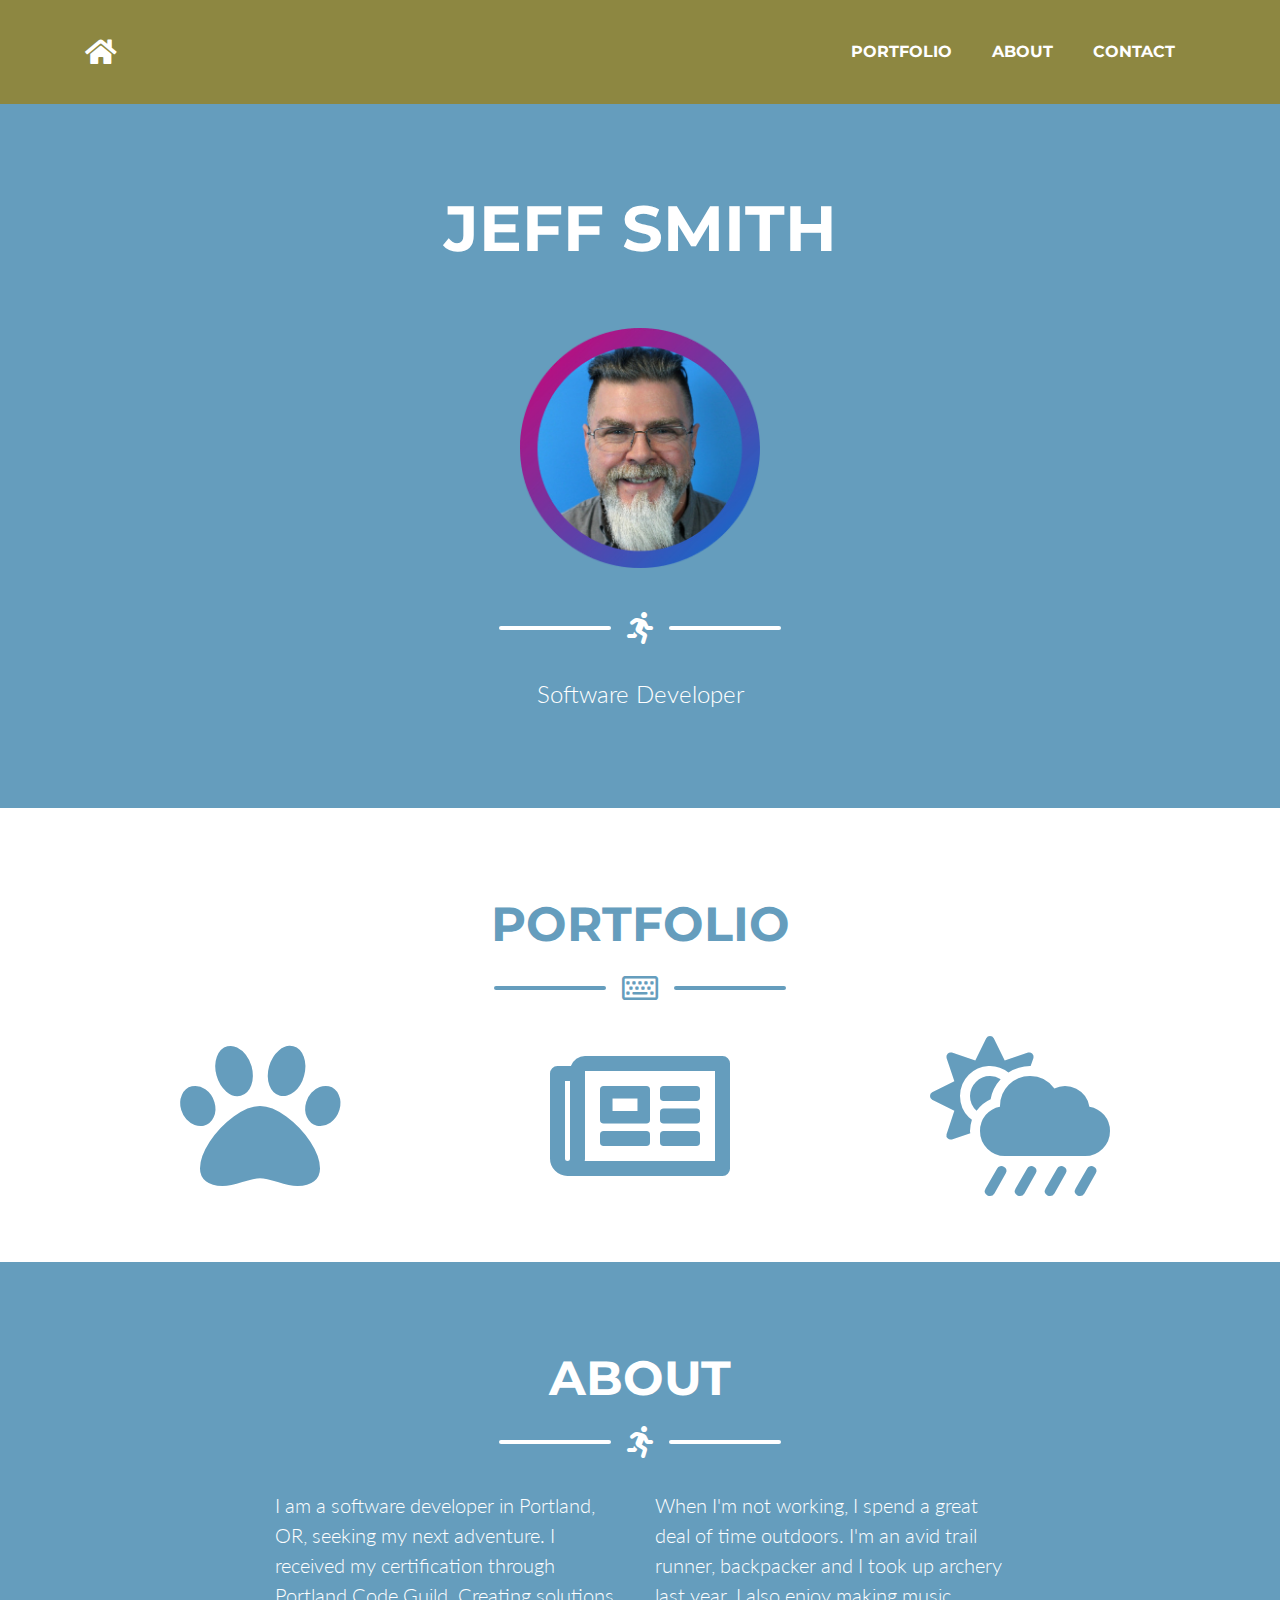
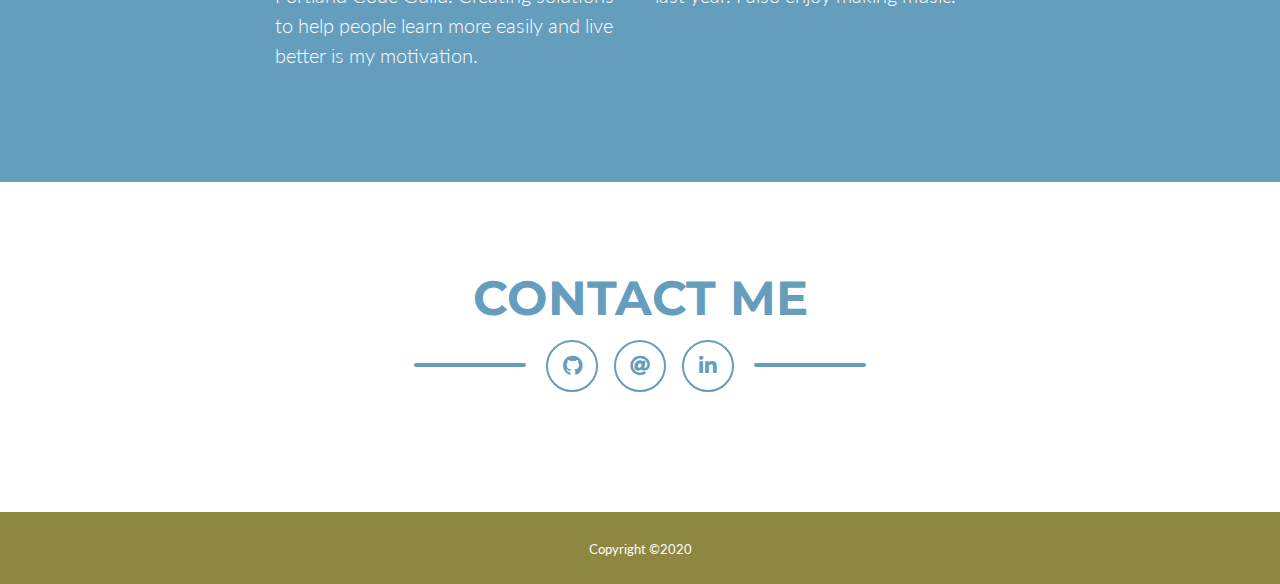
<file: index.html>
<!DOCTYPE html>
<html lang="en">

<head>

    <meta charset="utf-8">
    <meta name="viewport" content="width=device-width, initial-scale=1, shrink-to-fit=no">
    <meta name="description" content="">
    <meta name="author" content="Jeffery Smith">

    <title>Jeff Smith - Software Developer</title>

    <!-- Custom fonts for this theme -->
    <link href="vendor/fontawesome-free/css/all.min.css" rel="stylesheet" type="text/css">
    <link href="https://fonts.googleapis.com/css?family=Montserrat:400,700" rel="stylesheet" type="text/css">
    <link href="https://fonts.googleapis.com/css?family=Lato:400,700,400italic,700italic" rel="stylesheet" type="text/css">

    <!-- Theme CSS -->
    <link href="css/freelancer.min.css" rel="stylesheet">

</head>

<body id="page-top">

    <!-- Navigation -->
    <nav class="navbar navbar-expand-lg bg-secondary text-uppercase fixed-top" id="mainNav">
        <div class="container">
            <a class="navbar-brand js-scroll-trigger" href="#page-top"><i class="fas fa-home"></i>
            </a>
            <button class="navbar-toggler navbar-toggler-right text-uppercase font-weight-bold bg-primary text-white rounded" type="button" data-toggle="collapse" data-target="#navbarResponsive" aria-controls="navbarResponsive" aria-expanded="false" aria-label="Toggle navigation">
                Menu
                <i class="fas fa-bars"></i>
            </button>
            <div class="collapse navbar-collapse" id="navbarResponsive">
                <ul class="navbar-nav ml-auto">
                    <li class="nav-item mx-0 mx-lg-1">
                        <a class="nav-link py-3 px-0 px-lg-3 rounded js-scroll-trigger" href="#portfolio">Portfolio</a>
                    </li>
                    <li class="nav-item mx-0 mx-lg-1">
                        <a class="nav-link py-3 px-0 px-lg-3 rounded js-scroll-trigger" href="#about">About</a>
                    </li>
                    <li class="nav-item mx-0 mx-lg-1">
                        <a class="nav-link py-3 px-0 px-lg-3 rounded js-scroll-trigger" href="#contact">Contact</a>
                    </li>
                </ul>
            </div>
        </div>
    </nav>

    <!-- Masthead -->
    <header class="masthead bg-primary text-white text-center">
        <div class="container d-flex align-items-center flex-column">

            <!-- Masthead Heading -->
            <h1 class="masthead-heading text-uppercase mb-5">Jeff Smith</h1><br>

            <!-- Masthead Avatar Image -->
            <img class="masthead-avatar mb-3" src="img/Jeff-circle-cropped.png" alt="Jeff Smith">

            <!-- Icon Divider -->
            <div class="divider-custom divider-light">
                <div class="divider-custom-line"></div>
                <div class="divider-custom-icon">
                    <i class="fas fa-running"></i>
                </div>
                <div class="divider-custom-line"></div>
            </div>

            <!-- Masthead Subheading -->
            <p class="masthead-subheading font-weight-light mb-0">Software Developer</p>

        </div>
    </header>

    <!-- Portfolio Section -->
    <section class="page-section portfolio" id="portfolio">
        <div class="container">

            <!-- Portfolio Section Heading -->
            <h2 class="page-section-heading text-center text-uppercase text-secondary mb-0">Portfolio</h2>

            <!-- Icon Divider -->
            <div class="divider-custom">
                <div class="divider-custom-line"></div>
                <div class="divider-custom-icon">
                    <i class="far fa-keyboard"></i>
                </div>
                <div class="divider-custom-line"></div>
            </div>

            <!-- Portfolio Grid Items -->
            <div class="row">

                <!-- Portfolio Item 1 -->
                <div class="col-md-6 col-lg-4">
                    <!-- <div class="portfolio-item mx-auto" data-toggle="modal" data-target="#portfolioModal1"> -->
                    <div class="portfolio-item mx-auto" data-toggle="modal" data-target="#portfolioModal1">
                        <div class="portfolio-item-caption d-flex align-items-center justify-content-center h-100 w-100">
                            <div class="portfolio-item-caption-content text-center text-white">
                                <p>Petster! Pet Adoption Portal</p>
                            </div>
                        </div>
                        <i class="fas fa-paw fa-10x  style=display: inline-block"></i>
                    </div>
                </div>

                <!-- Portfolio Item 2 -->
                <div class="col-md-6 col-lg-4">
                    <div class="portfolio-item mx-auto" data-toggle="modal" data-target="#portfolioModal2">
                        <div class="portfolio-item-caption d-flex align-items-center justify-content-center h-100 w-100">
                            <div class="portfolio-item-caption-content text-center text-white">
                                <p>Happy Times-Good News Press</p>
                            </div>
                        </div>
                        <i class="far fa-newspaper fa-10x  style=display: inline-block"></i>
                    </div>
                </div>

                <!-- Portfolio Item 3 -->
                <div class="col-md-6 col-lg-4">
                    <div class="portfolio-item mx-auto" data-toggle="modal" data-target="#portfolioModal3">
                        <div class="portfolio-item-caption d-flex align-items-center justify-content-center display-inline-block h-100 w-100">
                            <div class="portfolio-item-caption-content text-center text-white">
                                <p>Weatherman</p>
                            </div>
                        </div>
                        <i class="fas fa-cloud-sun-rain fa-10x  style=display: inline-block"></i>
                    </div>
                </div>

                <!-- Portfolio Item 4
                <div class="col-md-6 col-lg-4">
                    <div class="portfolio-item mx-auto" data-toggle="modal" data-target="#portfolioModal4">
                        <div class="portfolio-item-caption d-flex align-items-center justify-content-center h-100 w-100">
                            <div class="portfolio-item-caption-content text-center text-white">
                                <i class="fas fa-plus fa-3x"></i>
                            </div>
                        </div>
                        <img class="img-fluid" src="img/portfolio/game.png" alt="">
                    </div>
                </div>


            </div>
            <!-- /.row -->

            </div>
    </section>

    <!-- About Section -->
    <section class="page-section bg-primary text-white mb-0" id="about">
        <div class="container">

            <!-- About Section Heading -->
            <h2 class="page-section-heading text-center text-uppercase text-white">About</h2>

            <!-- Icon Divider -->
            <div class="divider-custom divider-light">
                <div class="divider-custom-line"></div>
                <div class="divider-custom-icon">
                    <i class="fas fa-running"></i>
                </div>
                <div class="divider-custom-line"></div>
            </div>

            <!-- About Section Content -->
            <div class="row">
                <div class="col-lg-4 ml-auto">
                    <p class="lead">I am a software developer in Portland, OR, seeking my next adventure. I received my certification through Portland Code Guild. Creating solutions to help people learn more easily and live better is my motivation. </p>
                </div>
                <div class="col-lg-4 mr-auto">
                    <p class="lead"> When I'm not working, I spend a great deal of time outdoors. I'm an avid trail runner, backpacker and I took up archery last year. I also enjoy making music.</p>
                </div>
            </div>
        </div>
    </section>

    <!-- Contact Section -->
    <section class="page-section" id="contact">
        <div class="container">

            <!-- Contact Section Heading -->
            <h2 class="page-section-heading text-center text-uppercase text-secondary mb-0">Contact Me</h2>

            <!-- Icon Divider -->
            <div class="divider-custom">
                <div class="divider-custom-line"></div>
                <div class="divider-custom-icon">
                    <!-- <i class="fas fa-bullhorn"></i> -->
                    <a class="btn btn-outline-dark btn-social mx-1 text-center" href="https://github.com/jsportland/jsportland.github.io">
                        <i class="fab fa-github"></i>
                    </a>
                    <a class="btn btn-outline-dark btn-social mx-1 text-center" href="mailto:jsportland@gmail.com">
                        <i class="fas fa-at"></i>
                    </a>
                    <a class="btn btn-outline-dark btn-social mx-1" href="https://www.linkedin.com/in/jeffsmith-pdx/">
                        <i class="fab fa-fw fa-linkedin-in"></i>
                    </a>
                </div>
                <div class="divider-custom-line"></div>
            </div>

        </div>
    </section>

    <!-- Footer -->
    <!-- <footer class="footer text-center">
        <div class="container">
            <div class="row"> -->
    <!-- Contact Section Heading -->
    <!-- <h2 class="page-section-heading text-center text-uppercase text-secondary mb-0">Contact Me</h2> -->

    <!-- Icon Divider -->
    <!-- <div class="divider-custom">
                    <div class="divider-custom-line"></div>
                    <div class="divider-custom-icon">
                        <i class="fas fa-bullhorn"></i>
                    </div>
                    <div class="divider-custom-line"></div>
                </div> -->
    <!-- Footer Location -->
    <!-- <div class="col-lg-4 mb-5 mb-lg-0">
                    <h4 class="text-uppercase mb-4">Location</h4>
                    <p class="lead mb-0">Portland, Oregon</p>
                </div> -->

    <!-- Footer Social Icons -->
    <!-- <div class="col-lg-4 mb-5 mb-lg-0 text-center"> -->
    <!-- <h4 class="text-uppercase mb-4">Around the Web</h4> -->
    <!-- <a class="btn btn-outline-light btn-social mx-1" href="#">
                        <i class="fab fa-github"></i>
                    </a>
                    <a class="btn btn-outline-light btn-social mx-1" href="#">
                        <i class="fab fa-fw fa-linkedin-in"></i>
                    </a>
                </div> -->

    <!-- </div>
        </div>
    </footer> -->

    <!-- Copyright Section -->
    <section class="copyright py-4 text-center text-white">
        <div class="container">
            <small>Copyright &copy;2020</small>
        </div>
    </section>

    <!-- Scroll to Top Button (Only visible on small and extra-small screen sizes) -->
    <div class="scroll-to-top d-lg-none position-fixed ">
        <a class="js-scroll-trigger d-block text-center text-white rounded" href="#page-top">
            <i class="fa fa-chevron-up"></i>
        </a>
    </div>

    <!-- Portfolio Modals -->

    <!-- Portfolio Modal 1 -->
    <div class="portfolio-modal modal fade" id="portfolioModal1" tabindex="-1" role="dialog" aria-labelledby="portfolioModal1Label" aria-hidden="true">
        <div class="modal-dialog modal-xl" role="document">
            <div class="modal-content">
                <button type="button" class="close" data-dismiss="modal" aria-label="Close">
                    <span aria-hidden="true">
                        <i class="fas fa-times"></i>
                    </span>
                </button>
                <div class="modal-body text-center">
                    <div class="container">
                        <div class="row justify-content-center">
                            <div class="col-lg-8">
                                <!-- Portfolio Modal - Title -->
                                <h2 class="portfolio-modal-title text-secondary text-uppercase mb-0">Petster!</h2>
                                <!-- Icon Divider -->
                                <div class="divider-custom">
                                    <div class="divider-custom-line"></div>
                                    <div class="divider-custom-icon">
                                        <i class="fas fa-paw fa-10x  style=display: inline-block"></i>
                                    </div>
                                    <div class="divider-custom-line"></div>
                                </div>
                                <!-- Portfolio Modal - Image -->
                                <!-- <img class="img-fluid rounded mb-5" src="img/portfolio/cabin.png" alt=""> -->
                                <!-- Portfolio Modal - Text -->
                                <p class="mb-5">
                                    Petster searches every pet adoption agency in your area and gives you the widest selection of pets available for adoption. </p>
                                <a href="https://github.com/jsportland/Petster" target="blank">
                                    <i class="fas fa-search fa-fw"></i> Visit the project repo <i class="fas fa-search fa-fw"></i>
                                </a>
                            </div>
                        </div>
                    </div>
                </div>
            </div>
        </div>
    </div>

    <!-- Portfolio Modal 2 -->
    <div class="portfolio-modal modal fade" id="portfolioModal2" tabindex="-1" role="dialog" aria-labelledby="portfolioModal2Label" aria-hidden="true">
        <div class="modal-dialog modal-xl" role="document">
            <div class="modal-content">
                <button type="button" class="close" data-dismiss="modal" aria-label="Close">
                    <span aria-hidden="true">
                        <i class="fas fa-times"></i>
                    </span>
                </button>
                <div class="modal-body text-center">
                    <div class="container">
                        <div class="row justify-content-center">
                            <div class="col-lg-8">
                                <!-- Portfolio Modal - Title -->
                                <h2 class="portfolio-modal-title text-secondary text-uppercase mb-0">Happy Times-Good News Press</h2>
                                <p class="mb-5">Because the news doesn't have to be bad.</p>
                                <!-- Icon Divider -->
                                <div class="divider-custom">
                                    <div class="divider-custom-line"></div>
                                    <div class="divider-custom-icon">
                                        <i class="far fa-newspaper fa-10x  style=display: inline-block"></i>
                                    </div>
                                    <div class="divider-custom-line"></div>
                                </div>
                                <!-- Portfolio Modal - Image -->
                                <!-- <img class="img-fluid rounded mb-5" src="img/portfolio/cake.png" alt=""> -->
                                <!-- Portfolio Modal - Text -->
                                <p class="mb-5">This project allows you to select from a variety of less <em>dramatic</em> sections of the New York Times</p>
                                <a href="https://github.com/jsportland/JavaScript/tree/master/happynews" target="blank"><i class="fas fa-search fa-fw"></i> Visit the project repo <i class="fas fa-search fa-fw"></i></a>
                            </div>
                        </div>
                    </div>
                </div>
            </div>
        </div>
    </div>

    <!-- Portfolio Modal 3 -->
    <div class="portfolio-modal modal fade" id="portfolioModal3" tabindex="-1" role="dialog" aria-labelledby="portfolioModal3Label" aria-hidden="true">
        <div class="modal-dialog modal-xl" role="document">
            <div class="modal-content">
                <button type="button" class="close" data-dismiss="modal" aria-label="Close">
                    <span aria-hidden="true">
                        <i class="fas fa-times"></i>
                    </span>
                </button>
                <div class="modal-body text-center">
                    <div class="container">
                        <div class="row justify-content-center">
                            <div class="col-lg-8">
                                <!-- Portfolio Modal - Title -->
                                <h2 class="portfolio-modal-title text-secondary text-uppercase mb-0">Weatherman</h2>
                                <!-- Icon Divider -->
                                <div class="divider-custom">
                                    <div class="divider-custom-line"></div>
                                    <div class="divider-custom-icon">
                                        <i class="fas fa-cloud-sun-rain fa-10x  style=display: inline-block"></i>
                                    </div>
                                    <div class="divider-custom-line"></div>
                                </div>
                                <!-- Portfolio Modal - Image -->
                                <!-- <img class="img-fluid rounded mb-5" src="img/portfolio/circus.png" alt=""> -->
                                <!-- Portfolio Modal - Text -->
                                <p class="mb-5">Custom weather alerts via email</p>
                                <a href="https://github.com/jsportland/Python-Files/blob/master/weather.py" target="blank">
                                    <i class="fas fa-search fa-fw"></i> Visit the project repo <i class="fas fa-search fa-fw"></i></a>
                            </div>
                        </div>
                    </div>
                </div>
            </div>
        </div>
    </div>

    <!-- Portfolio Modal 4
    <div class="portfolio-modal modal fade" id="portfolioModal4" tabindex="-1" role="dialog" aria-labelledby="portfolioModal4Label" aria-hidden="true">
        <div class="modal-dialog modal-xl" role="document">
            <div class="modal-content">
                <button type="button" class="close" data-dismiss="modal" aria-label="Close">
          <span aria-hidden="true">
            <i class="fas fa-times"></i>
          </span>
        </button>
                <div class="modal-body text-center">
                    <div class="container">
                        <div class="row justify-content-center">
                            <div class="col-lg-8">
                                 Portfolio Modal - Title 
                                <h2 class="portfolio-modal-title text-secondary text-uppercase mb-0">Controller</h2>
                                Icon Divider 
                                <div class="divider-custom">
                                    <div class="divider-custom-line"></div>
                                    <div class="divider-custom-icon">
                                        <i class="fas fa-star"></i>
                                    </div>
                                    <div class="divider-custom-line"></div>
                                </div>
                                Portfolio Modal - Image 
                                <img class="img-fluid rounded mb-5" src="img/portfolio/game.png" alt="">
                                Portfolio Modal - Text 
                                <p class="mb-5">Lorem ipsum dolor sit amet, consectetur adipisicing elit. Mollitia neque assumenda ipsam nihil, molestias magnam, recusandae quos quis inventore quisquam velit asperiores, vitae? Reprehenderit soluta, eos quod consequuntur
                                    itaque. Nam.</p>
                                <button class="btn btn-primary" href="#" data-dismiss="modal">
                  <i class="fas fa-times fa-fw"></i>
                  Close Window
                </button>
                            </div>
                        </div>
                    </div>
                </div>
            </div>
        </div>
    </div> -->


    <!-- Bootstrap core JavaScript -->
    <script src="vendor/jquery/jquery.min.js"></script>
    <script src="vendor/bootstrap/js/bootstrap.bundle.min.js"></script>

    <!-- Plugin JavaScript -->
    <script src="vendor/jquery-easing/jquery.easing.min.js"></script>

    <!-- Contact Form JavaScript -->
    <script src="js/jqBootstrapValidation.js"></script>
    <script src="js/contact_me.js"></script>

    <!-- Custom scripts for this template -->
    <script src="js/freelancer.min.js"></script>

</body>

</html>
</file>
